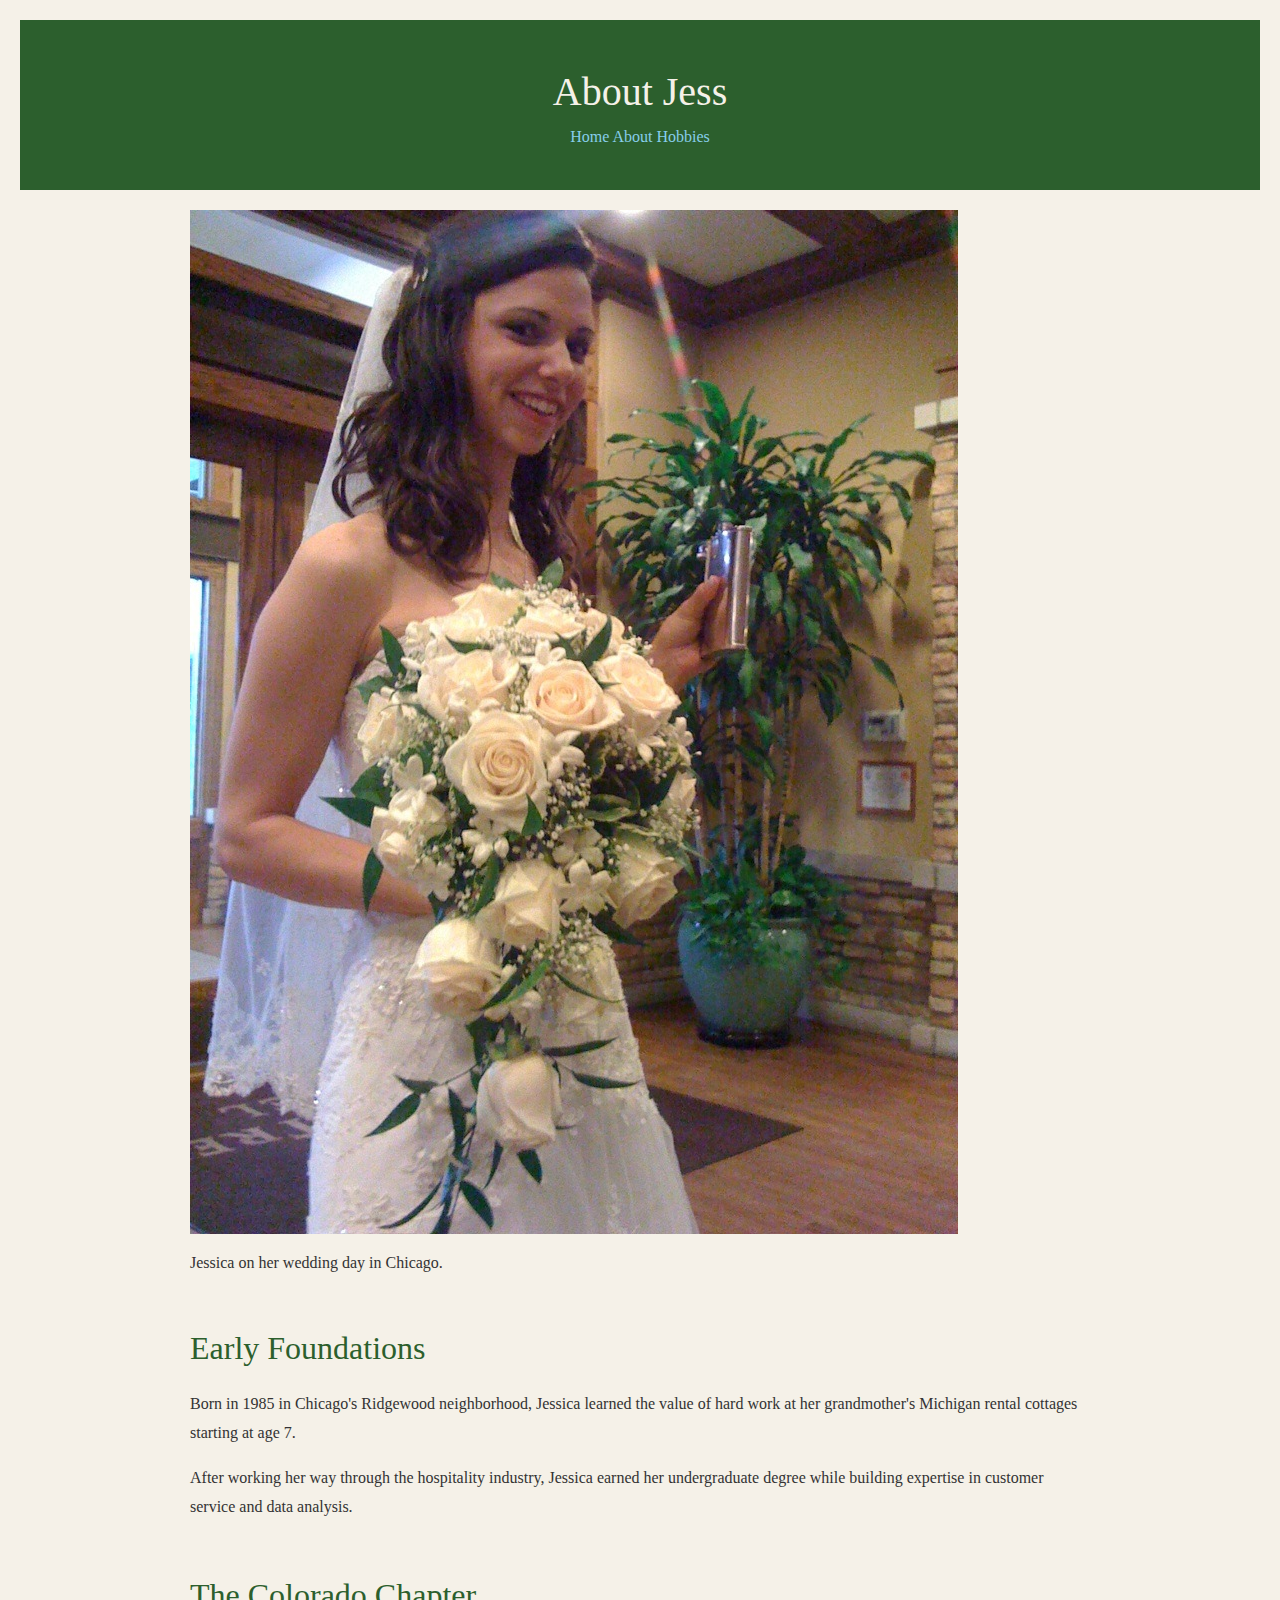
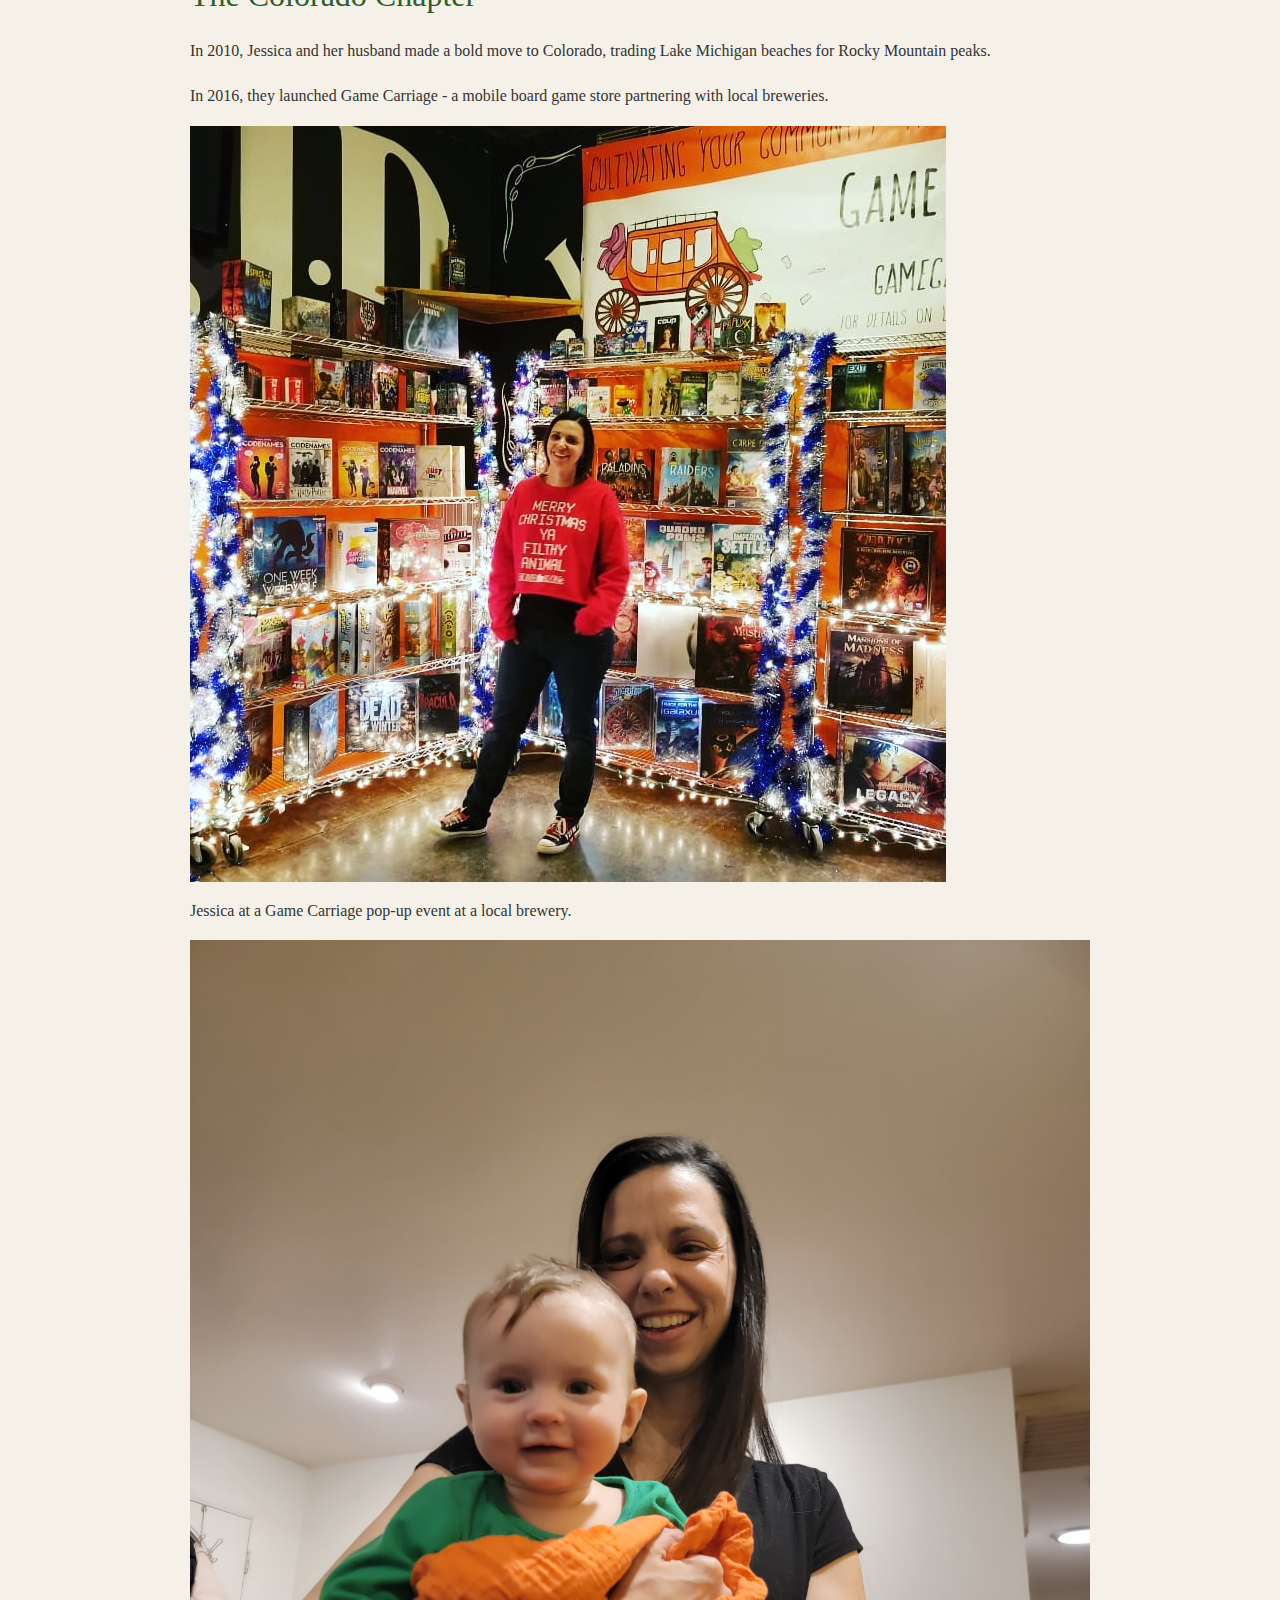
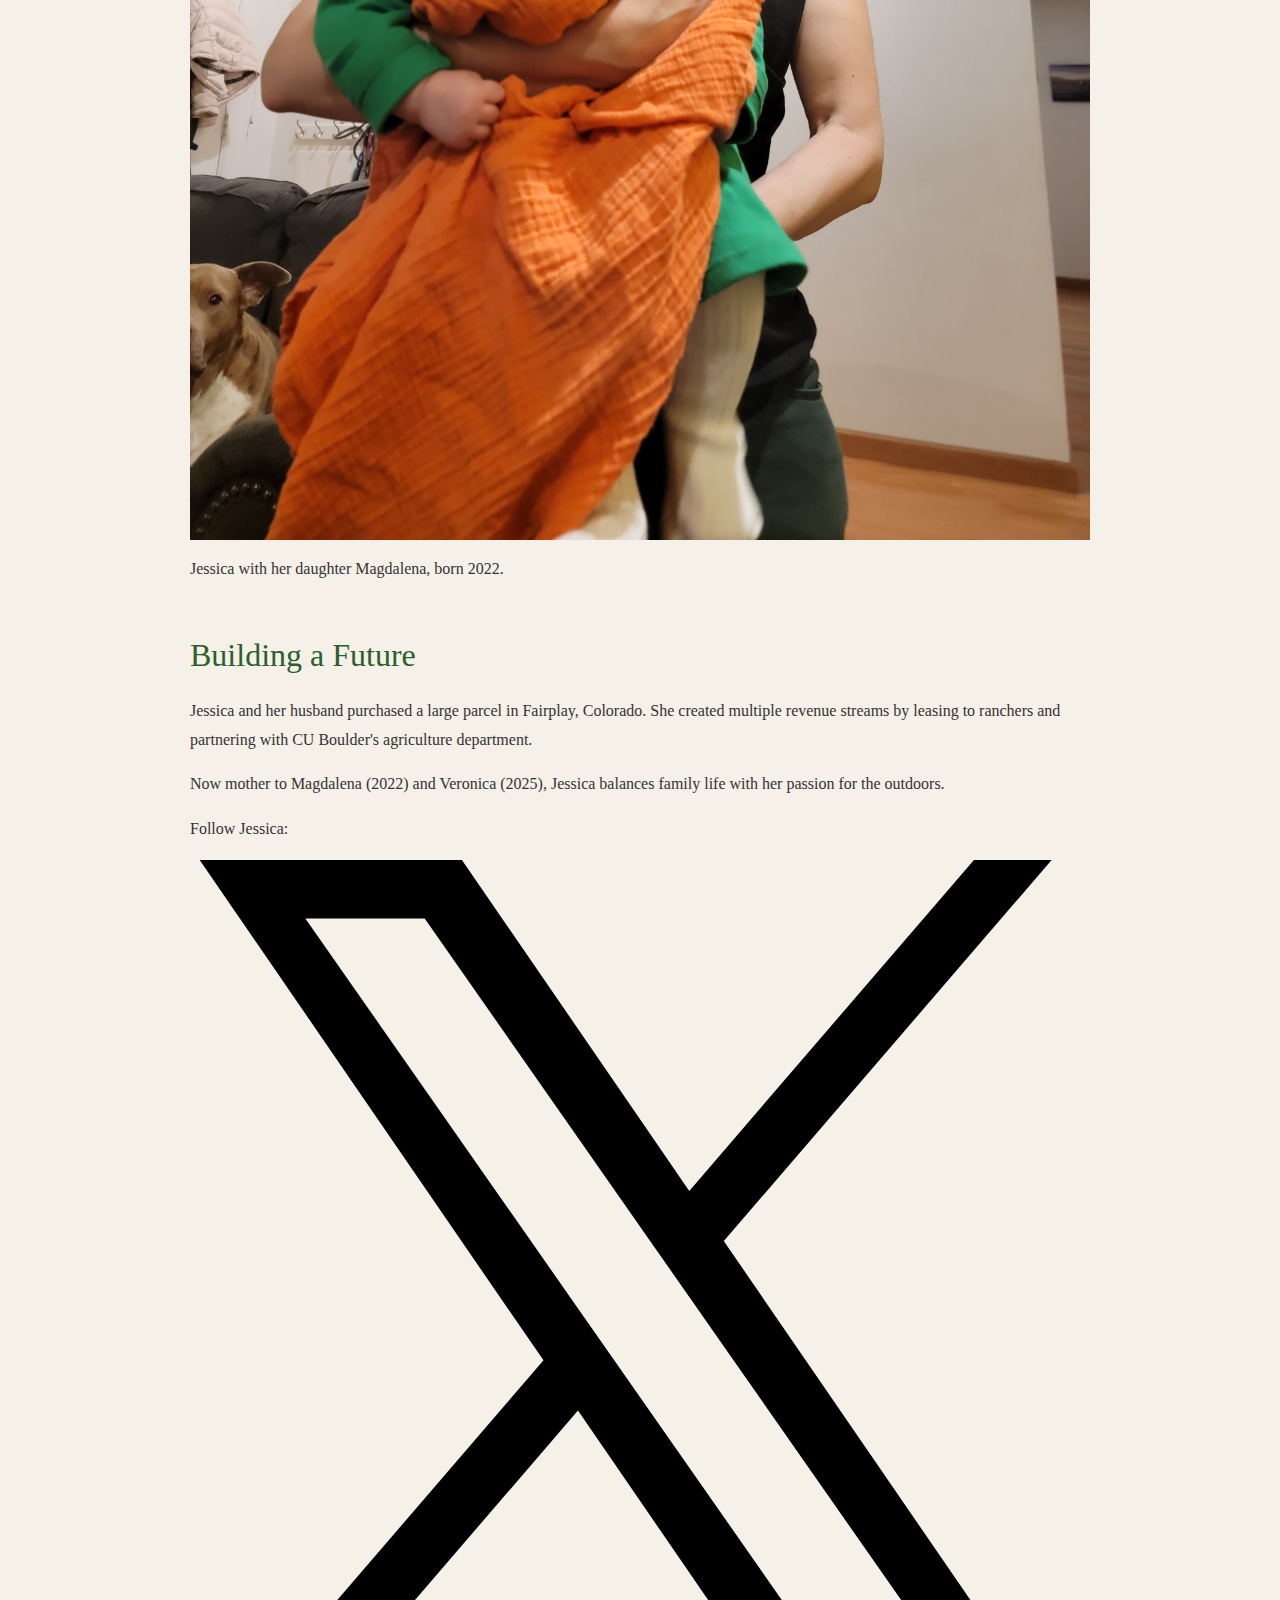
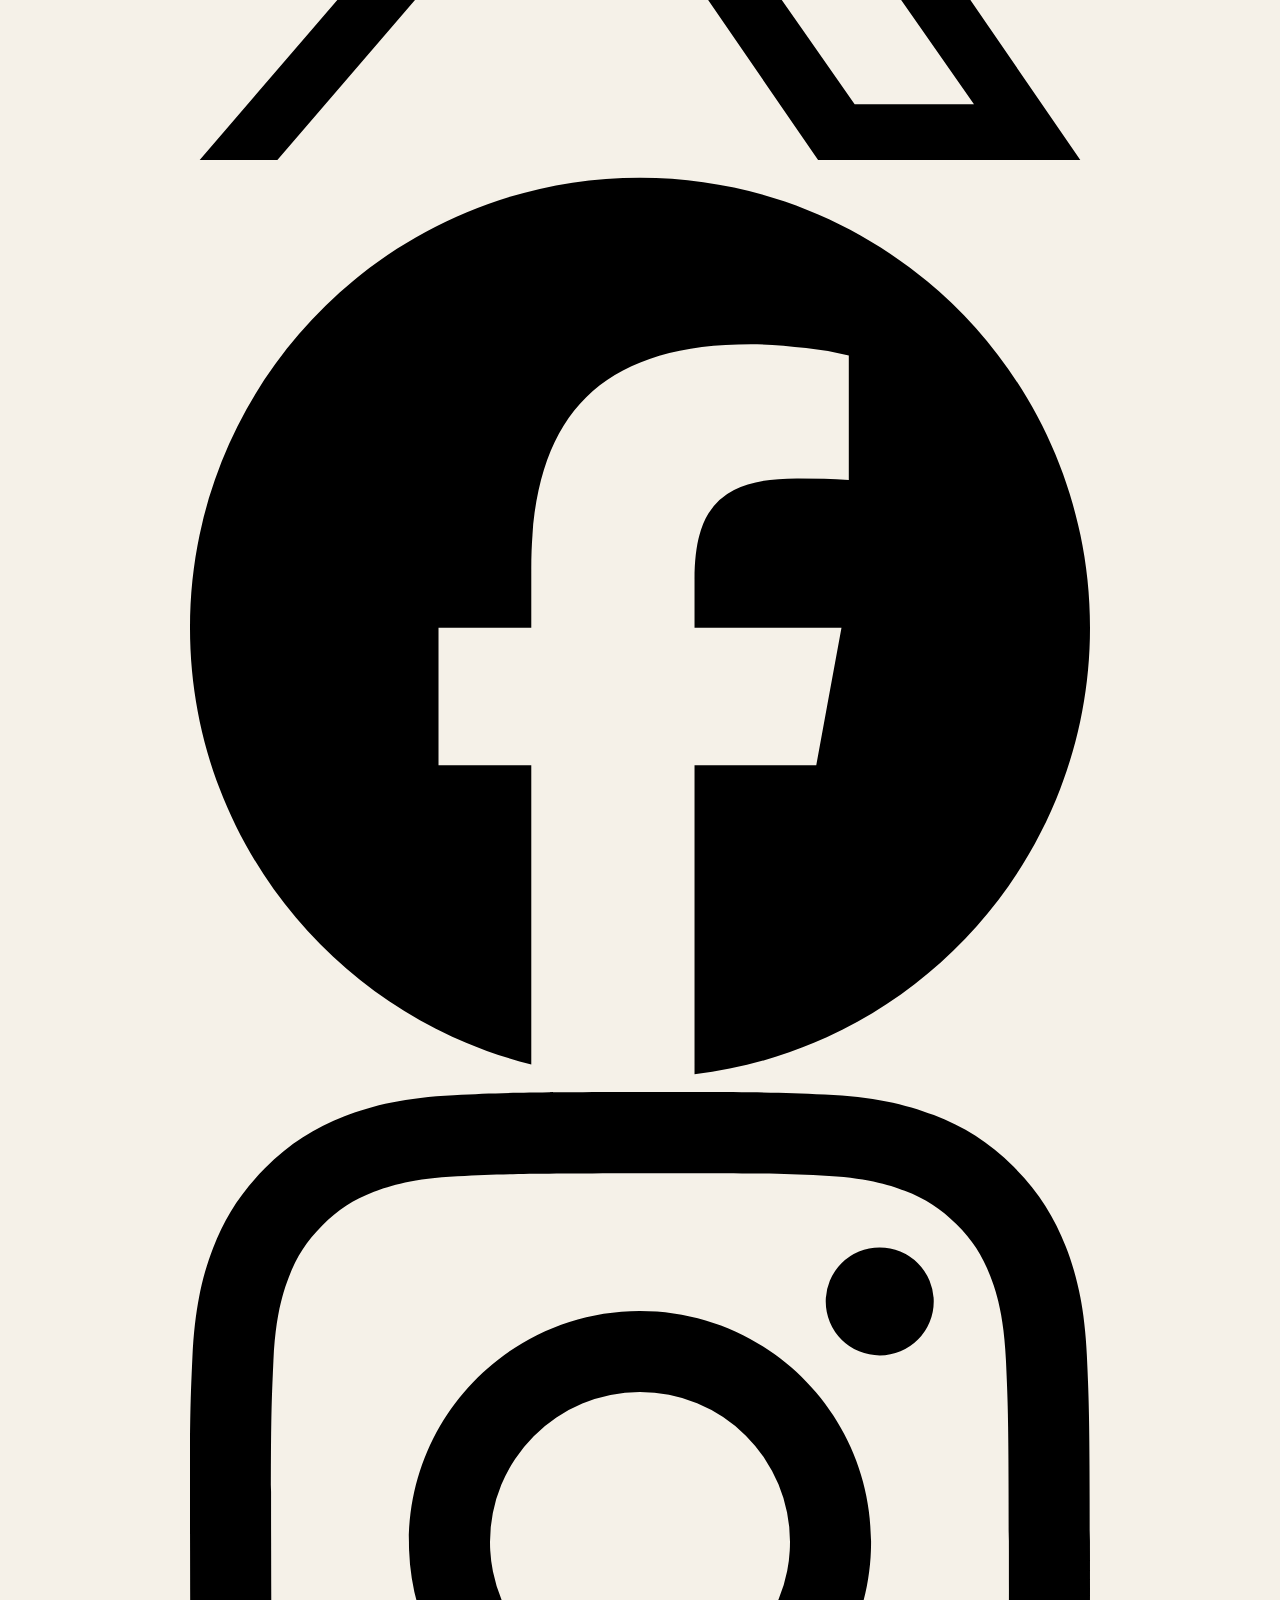
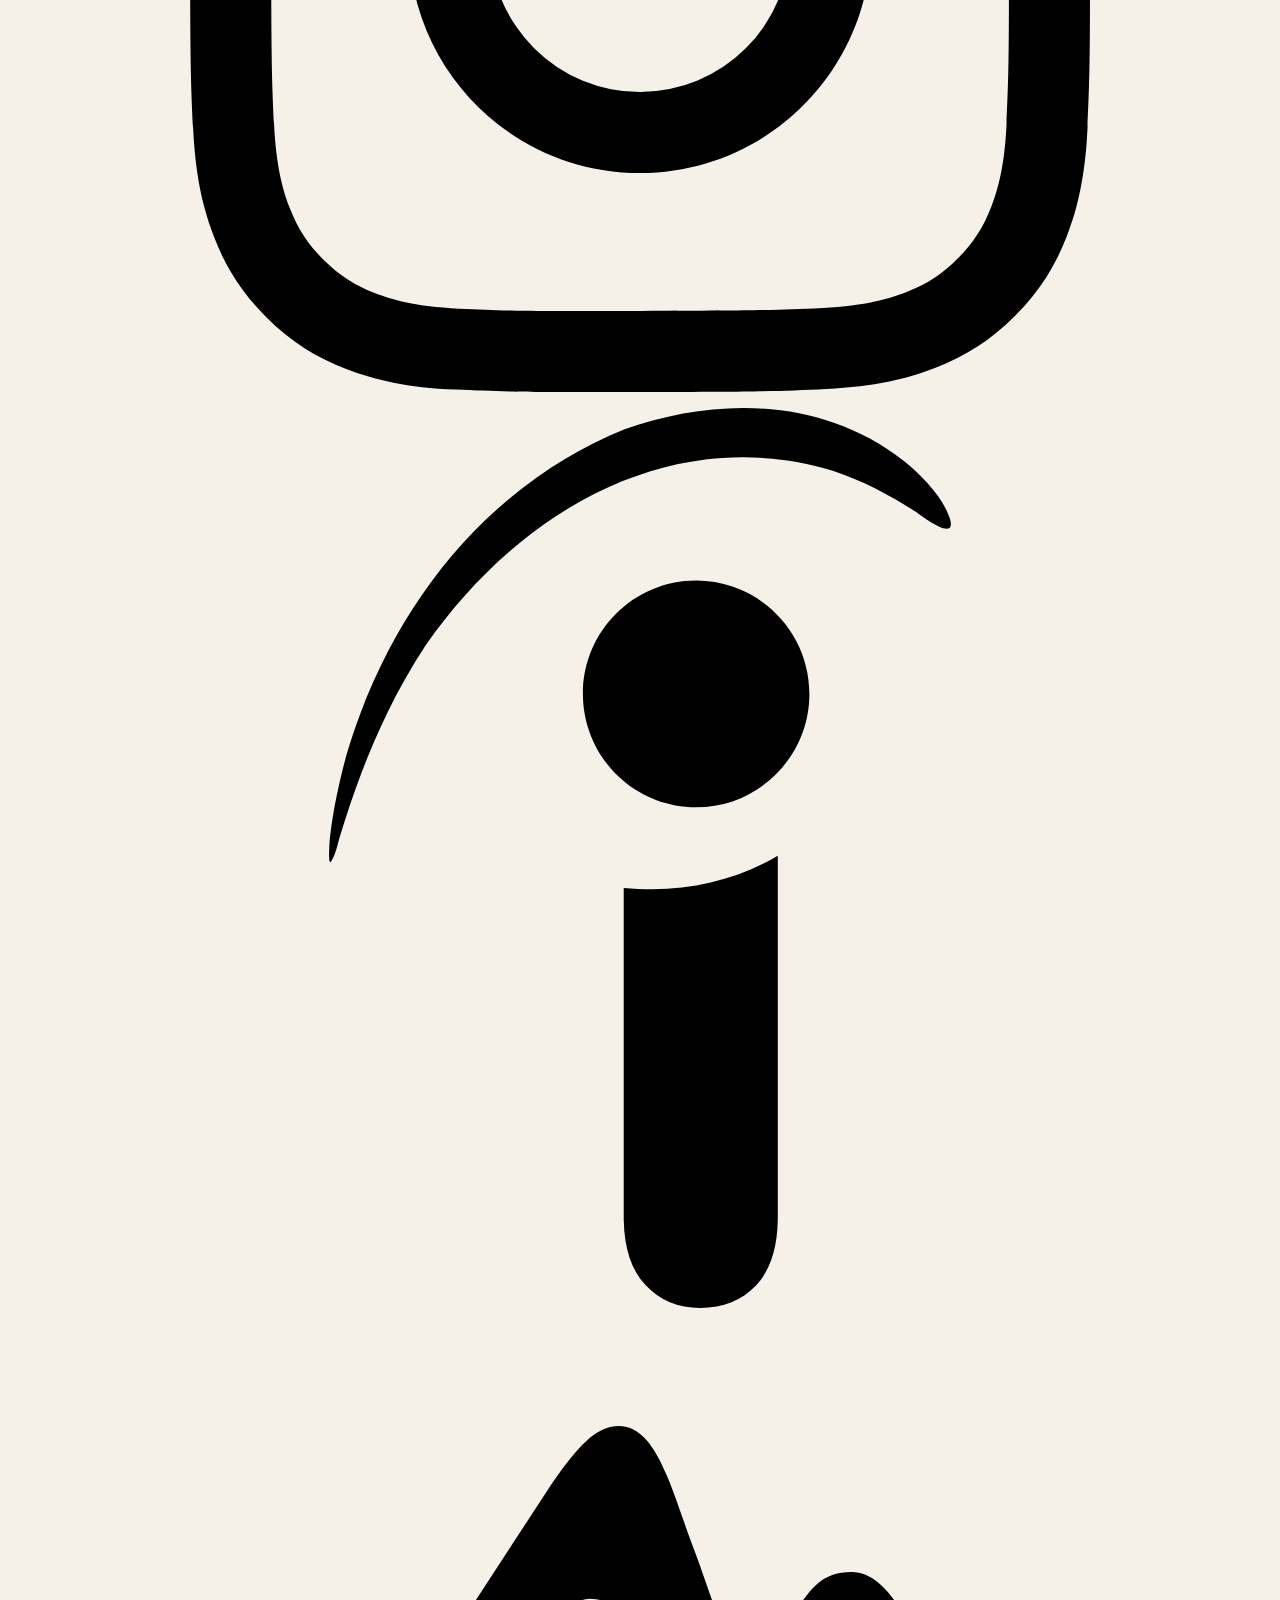
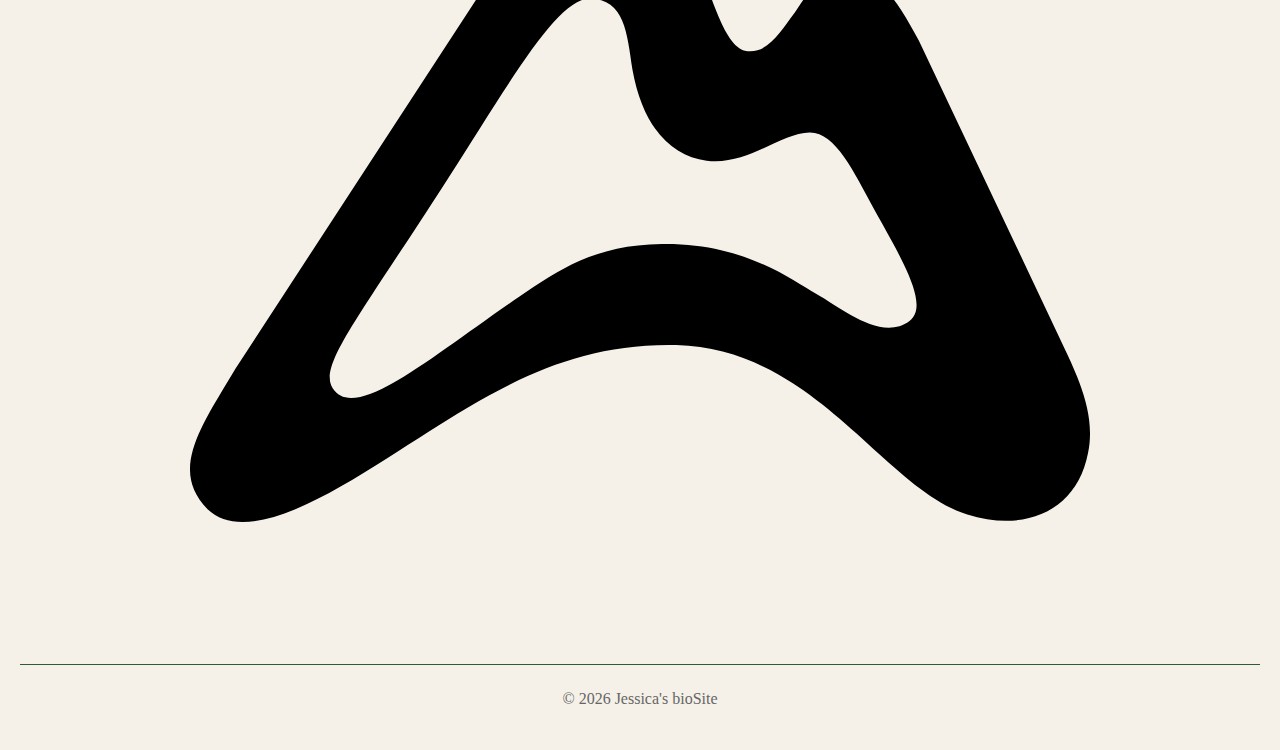
<file: about.html>
<!-- 
    Max Jankowksi
    Bellevue University 
    CSD-340 Module 7
	about page
    Modified from the module 6 assignment
-->

<!DOCTYPE html>
<html lang="en">
<head>
    <meta charset="UTF-8">
    <meta name="viewport" content="width=device-width, initial-scale=1.0">
    <title>Jessica - About</title>
    <link rel="stylesheet" href="styles.css"> <!-- Link to css styles file -->
</head>
<body>

    <!-- Header shared with index page  -->
    <header>
        <h1>About Jess</h1>

        <!-- Shared navi bar as index-->
        <nav class="site-nav">
            <a href="index.html" class="nav-link">Home</a>
            <a href="about.html" class="nav-link active">About</a>
            <a href="hobbies.html" class="nav-link">Hobbies</a>
        </nav>
    </header>

    <!-- main body that has containers for bio info-->
    <main>
        <div id="container">

            <!-- First of the bio section on the about page, early life   -->
            <section class="bio-section"> <!-- Image with caption -->                
                <figure class="bio-figure">
                    <img src="images/Wedding.JPG" alt="Jessica on her wedding day">
                    <figcaption>Jessica on her wedding day in Chicago.</figcaption>
                </figure>

                <!-- Short bio paragraph of jess's early years -->
                <div class="bio-text">
                    <h2>Early Foundations</h2> <!-- header for bio section -->
                    <p>Born in 1985 in Chicago's Ridgewood neighborhood, Jessica learned the value of hard work at her grandmother's Michigan rental cottages starting at age 7.</p>
                    <p>After working her way through the hospitality industry, Jessica earned her undergraduate degree while building expertise in customer service and data analysis.</p>
                </div>
            </section>

            <!-- Bio section 2, the move to colorado and starting a business, left out the MBA for now to keep content equal  -->
            <section class="bio-section">
                <!-- content of bio section, class includes header and text -->
                <div class="bio-text">
                    <h2>The Colorado Chapter</h2>
                    <p>In 2010, Jessica and her husband made a bold move to Colorado, trading Lake Michigan beaches for Rocky Mountain peaks.</p>
                    <p>In 2016, they launched Game Carriage - a mobile board game store partnering with local breweries.</p>
                </div>

                <!-- image for section 2 -->
                <figure class="bio-figure">
                    <img src="images/Game_Carriage_sales.jpg" alt="Jessica at Game Carriage store">
                    <figcaption>Jessica at a Game Carriage pop-up event at a local brewery.</figcaption>
                </figure>
            </section>

            <!-- bio section 3, includes 3rd picture for the assignment. subject is were we are now post covid -->
            <section class="bio-section">
                <!-- image with discription -->
                <figure class="bio-figure">
                    <img src="images/With_Maggie.jpg" alt="Jessica with her daughter Magdalena">
                    <figcaption>Jessica with her daughter Magdalena, born 2022.</figcaption>
                </figure>

                <!-- text body of section-->
                <div class="bio-text">
                    <h2>Building a Future</h2>
                    <p>Jessica and her husband purchased a large parcel in Fairplay, Colorado. She created multiple revenue streams by leasing to ranchers and partnering with CU Boulder's agriculture department.</p>
                    <p>Now mother to Magdalena (2022) and Veronica (2025), Jessica balances family life with her passion for the outdoors.</p>
                </div>
            </section>

            <!-- Forward and back navigation links and buttons. not sure how to use these. Maybe place holders for other content -->
           <!--
            <div class="page-nav">
                <a href="about.html" class="btn">About</a>
                <a href="hobbies.html" class="btn">Hobbies</a>
            </div> -->

            <!-- copy and pasted from index page -->
            <div class="social-links">
                <p class="social-label">Follow Jessica:</p>
                <a href="#" class="social-link" target="_blank" rel="noopener noreferrer" aria-label="X (Twitter)">
                    <img src="images/x.svg" alt="X / Twitter">
                </a>
                <a href="#" class="social-link" target="_blank" rel="noopener noreferrer" aria-label="Facebook">
                    <img src="images/facebook.svg" alt="Facebook">
                </a>
                <a href="#" class="social-link" target="_blank" rel="noopener noreferrer" aria-label="Instagram">
                    <img src="images/instagram.svg" alt="Instagram">
                </a>
                <a href="#" class="social-link" target="_blank" rel="noopener noreferrer" aria-label="Indeed">
                    <img src="images/indeed.svg" alt="Indeed">
                </a>
                <a href="https://www.alltrails.com" class="social-link" target="_blank" rel="noopener noreferrer" aria-label="AllTrails"> <!-- Only link that goes anywhere, never got my wifes permission to give out her social media info -->
                    <img src="images/alltrails.svg" alt="AllTrails">
                </a>
            </div>

        </div>
    </main>

    <!--Shared footer, copy and pasted from index page-->
    <footer>
        <p>&copy; 2026 Jessica's bioSite</p>
    </footer>

</body>
</html>
</file>
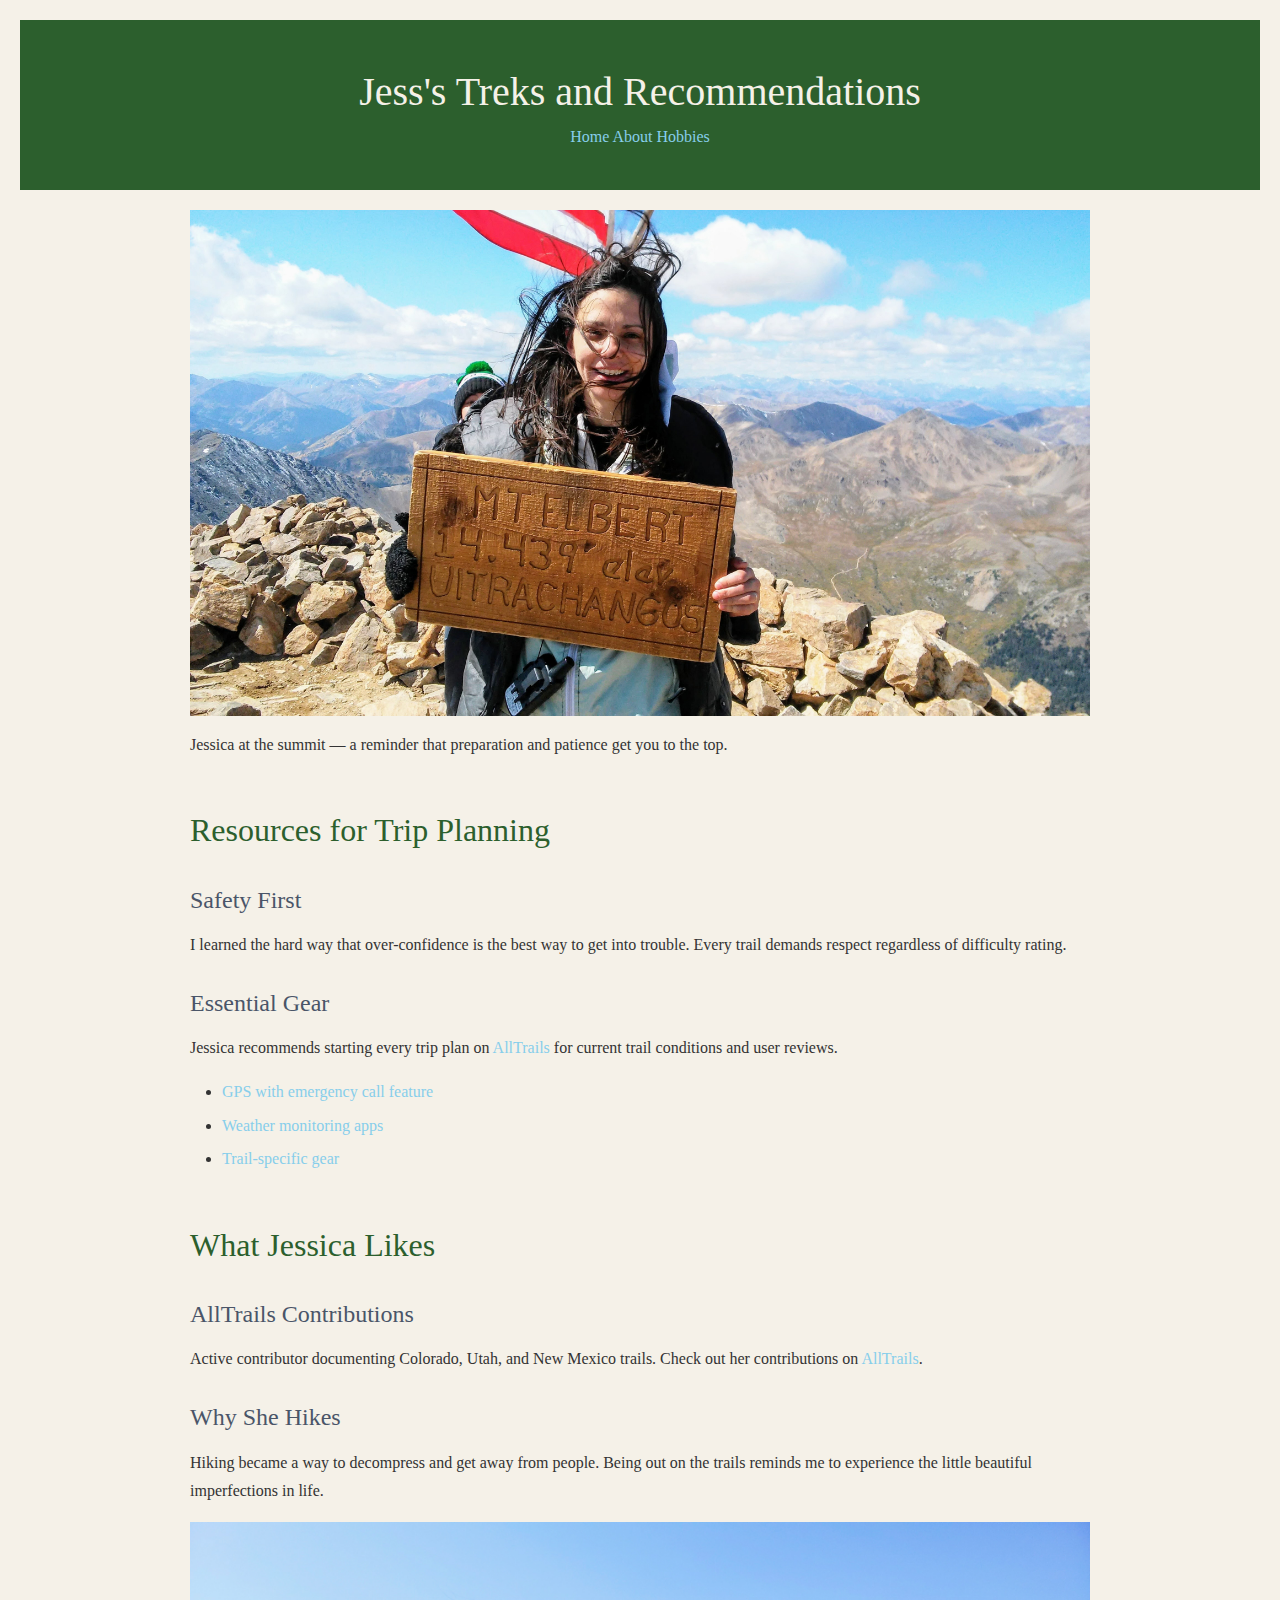
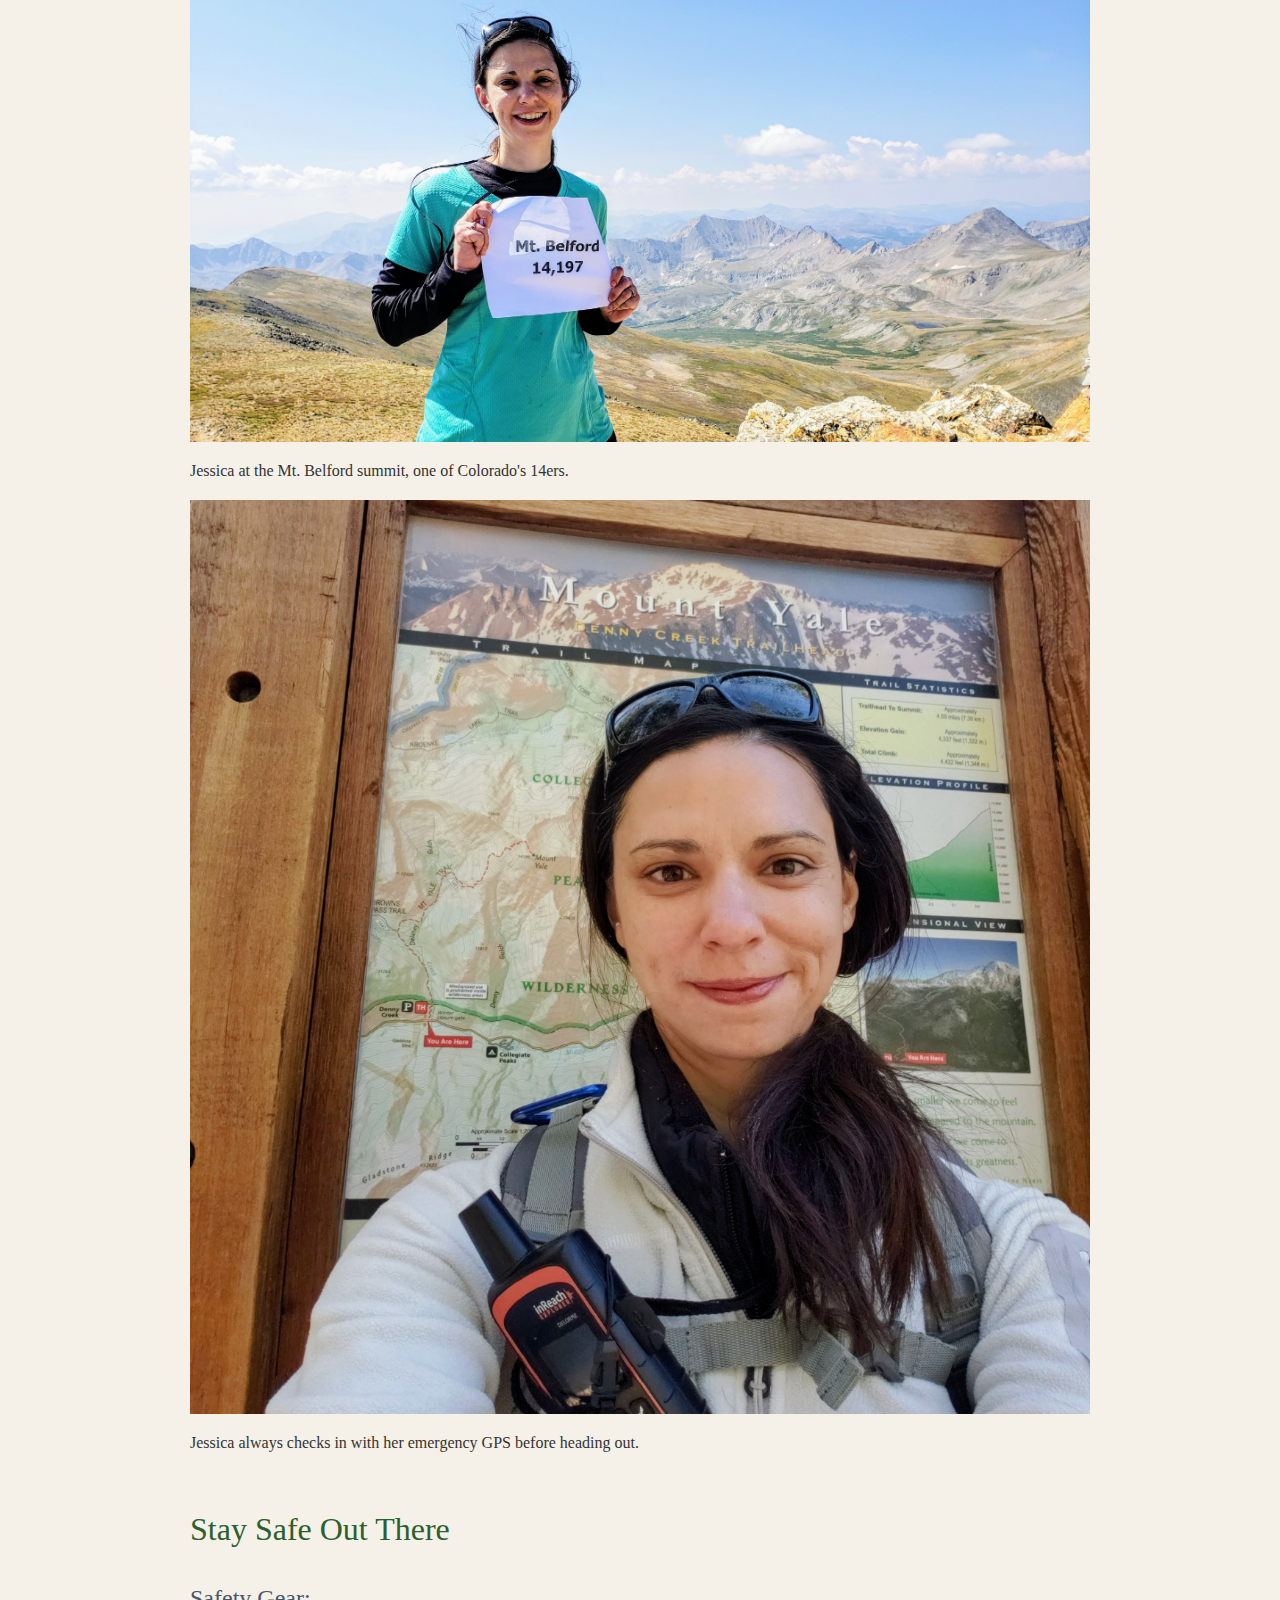
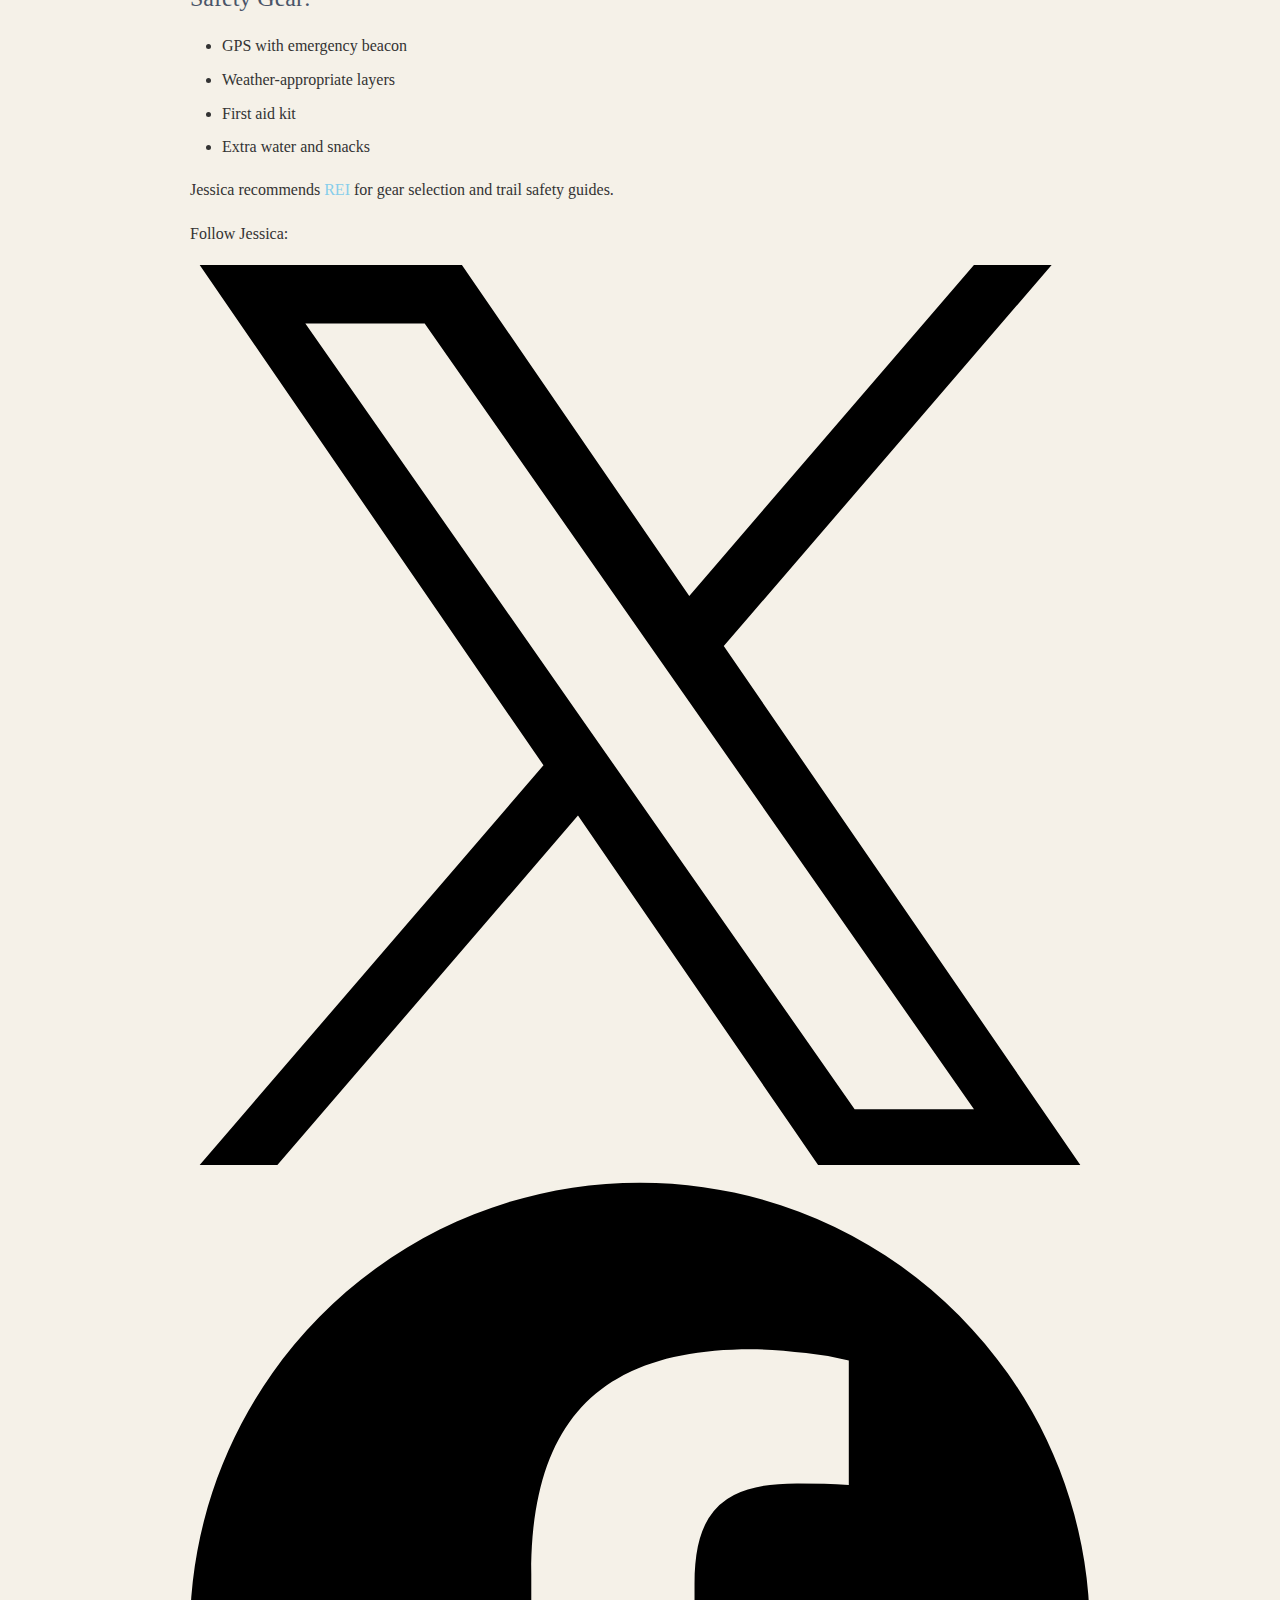
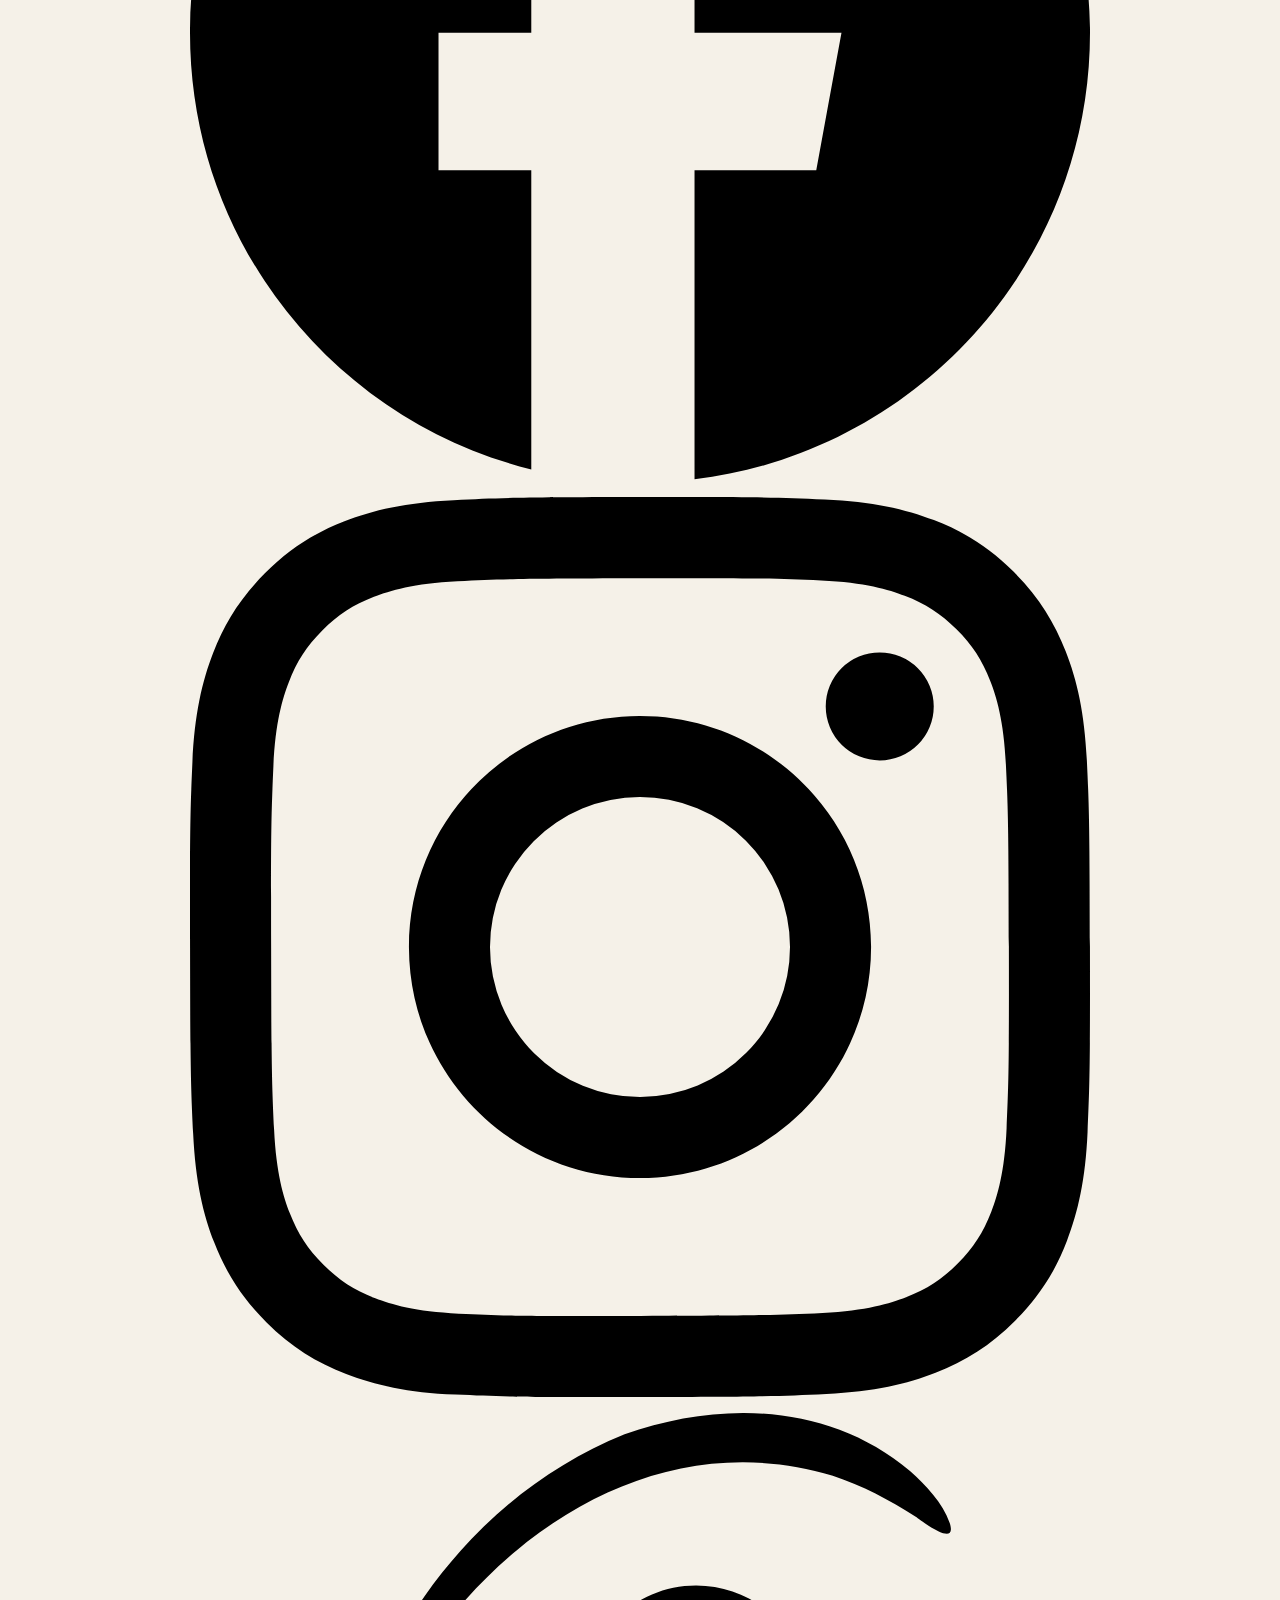
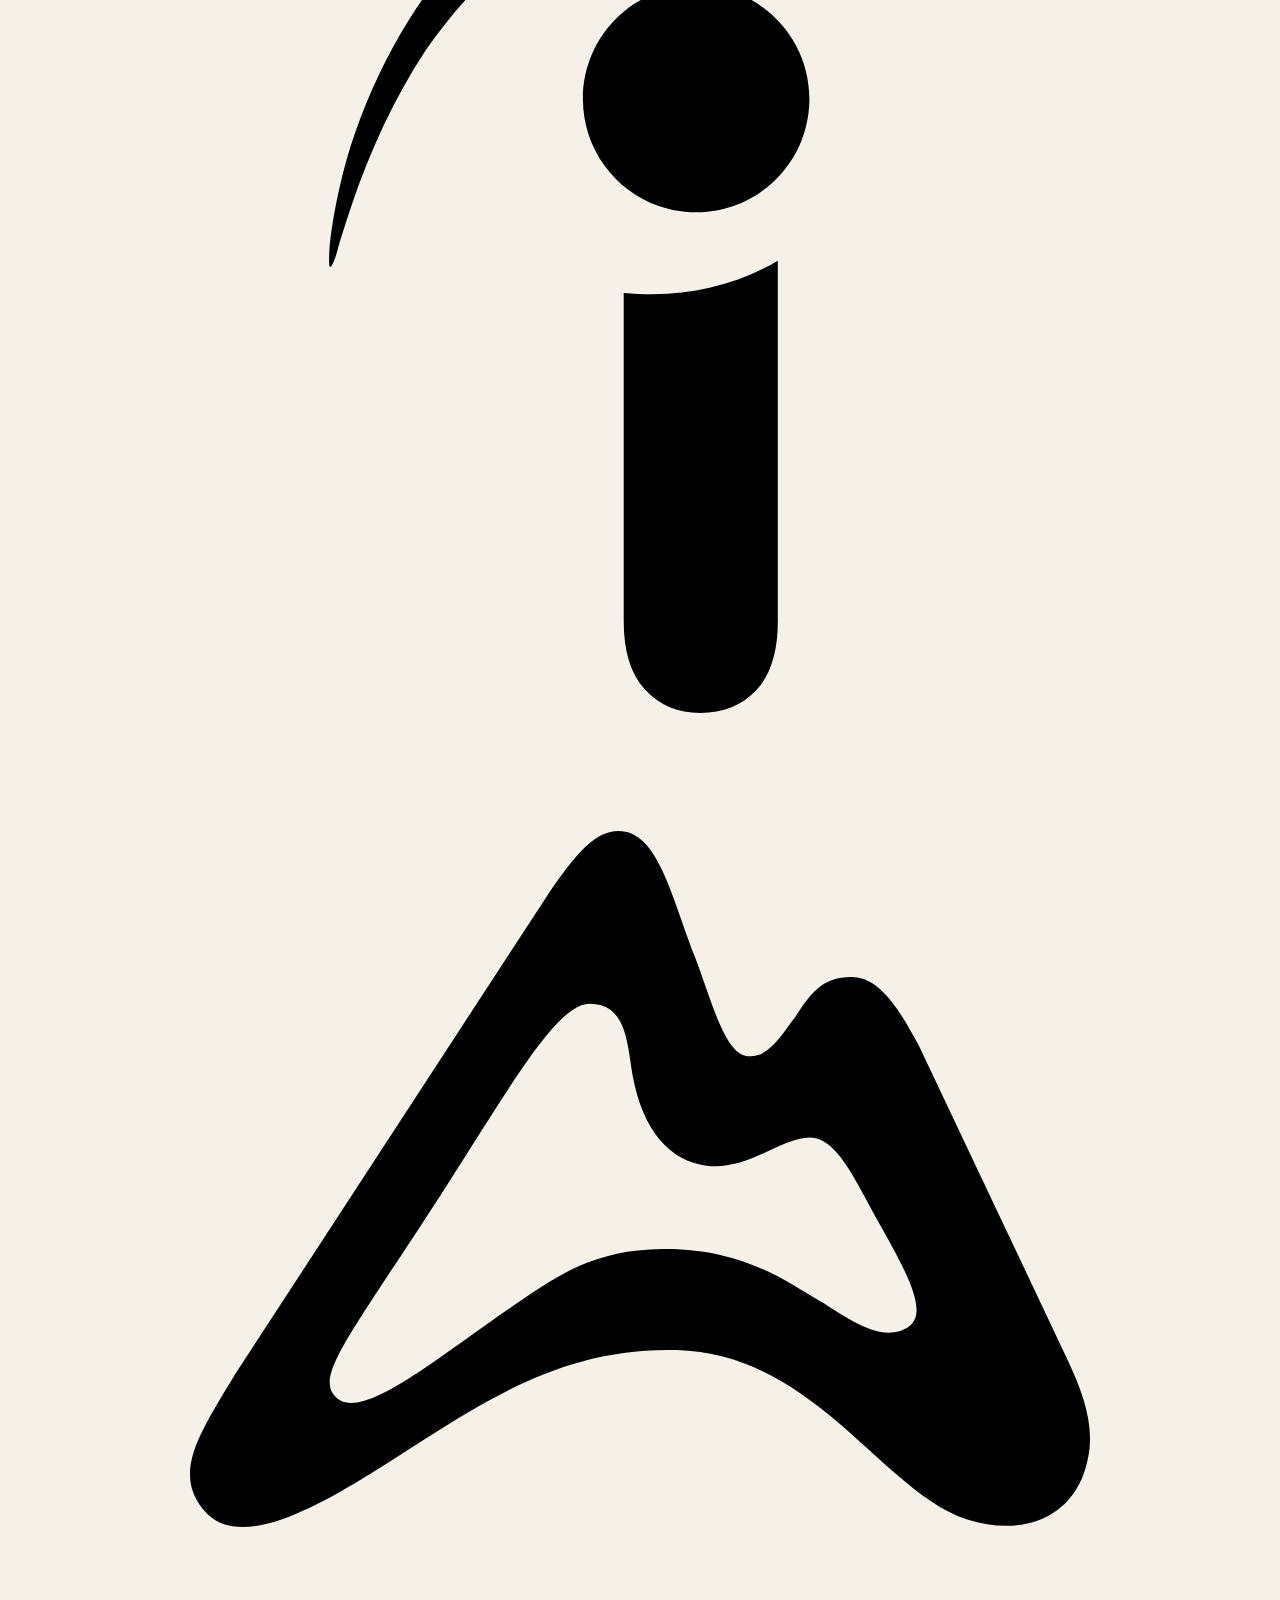
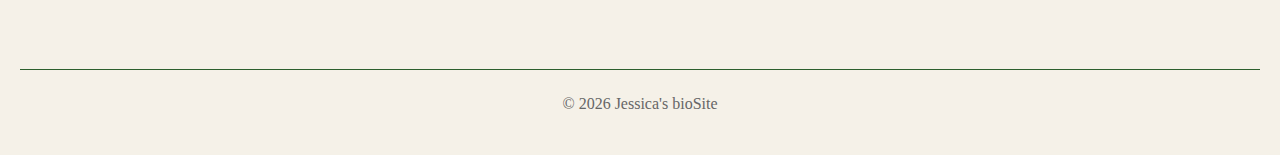
<file: hobbies.html>
<!-- 
    Max Jankowski
    Bellevue University 
    CSD-340 Module 7.3
	hobbies page
    Modified from the module 6 assignment
-->

<!DOCTYPE html>
<html lang="en">
<head>
    <meta charset="UTF-8">
    <meta name="viewport" content="width=device-width, initial-scale=1.0">
    <title>Jessica - Hobbies</title>
    <link rel="stylesheet" href="styles.css">
</head>
<body>

    <!-- Shared header with different text, but with the same navigation bar -->
    <header>
        <h1>Jess's Treks and Recommendations</h1>

        <!-- shared navi bar, not sure if Im keeping the lower navi buttons yet -->
        <nav class="site-nav">
            <a href="index.html" class="nav-link">Home</a>
            <a href="about.html" class="nav-link">About</a>
            <a href="hobbies.html" class="nav-link active">Hobbies</a>
        </nav>
    </header>

    <!-- Main content -->
    <main>
        <div id="container">

            <!-- Part 1 of the hobbies page, includes essential gear with external links. going to test the css styles for external links  -->
            <section class="hobby-section">
                <!-- Image and caption, pictured centered to add variation. staggered pictures to match wireframe -->
                <figure class="hero-figure">
                    <img src="images/Top_of_the_world.jpg" alt="Jessica at a mountain summit in Colorado">
                    <figcaption>Jessica at the summit — a reminder that preparation and patience get you to the top.</figcaption>
                </figure>

                <!-- content for top of the main,  -->
                <div class="hobby-content">
                    <h2>Resources for Trip Planning</h2>

                    <h3>Safety First</h3>
                    <p>I learned the hard way that over-confidence is the best way to get into trouble. Every trail demands respect regardless of difficulty rating.</p>

                    <h3>Essential Gear</h3>
                    <!-- A generic list of jessicas suggestions, added external links  -->
                    <p>Jessica recommends starting every trip plan on 
                        <a href="https://www.alltrails.com" target="_blank" rel="noopener noreferrer" class="external-link">AllTrails</a> 
                        for current trail conditions and user reviews.
                    </p>
                    <ul>
                        <li>
                            <a href="https://www.garmin.com/en-US/p/1756401/pn/010-03387-00/" class="external-link" target="_blank" rel="noopener noreferrer">GPS with emergency call feature</a>
                        </li>
                        <li>
                            <a href="https://opensnow.com/" class="external-link" target="_blank" rel="noopener noreferrer">Weather monitoring apps</a>
                        </li>
                        <li>
                            <a href="https://www.rei.com/learn/expert-advice/day-hiking-checklist.html" class="external-link" target="_blank" rel="noopener noreferrer">Trail-specific gear</a>
                        </li>
                    </ul>
                </div>
            </section>

            <!-- part 2 of the hobbies page. need to alternate which side text and image is on to match initial wireframes  -->
            <section class="hobby-section hobby-section--side">

                <!-- moving content text to the left and image right -->
                <div class="hobby-content">
                    <h2>What Jessica Likes</h2>

                    <h3>AllTrails Contributions</h3>
                    <p>Active contributor documenting Colorado, Utah, and New Mexico trails. 
                        Check out her contributions on 
                        <a href="https://www.alltrails.com" target="_blank" rel="noopener noreferrer" class="external-link">AllTrails</a>. <!-- added addition alltrails link, slightly repeatative. look into removing lower section links--> 
                    </p>

                    <h3>Why She Hikes</h3>
                    <p>Hiking became a way to decompress and get away from people. Being out on the trails reminds me to experience the little beautiful imperfections in life.</p>
                </div>

                <!-- section image with caption -->
                <figure class="bio-figure">
                    <img src="images/Summit.jpg" alt="Jessica at Mt. Belford summit">
                    <figcaption>Jessica at the Mt. Belford summit, one of Colorado's 14ers.</figcaption>
                </figure>
            </section>


            <section class="hobby-section hobby-section--side">

             
                <figure class="bio-figure">
                    <img src="images/Checking_in.jpg" alt="Jessica checking in with her GPS device on the trail">
                    <figcaption>Jessica always checks in with her emergency GPS before heading out.</figcaption>
                </figure>

                <!-- Content molecule: right side -->
                <div class="hobby-content">
                    <h2>Stay Safe Out There</h2>

                    <h3>Safety Gear:</h3>
                    <ul>
                        <li>GPS with emergency beacon</li>
                        <li>Weather-appropriate layers</li>
                        <li>First aid kit</li>
                        <li>Extra water and snacks</li>
                    </ul>

                    <!-- External link: REI as a gear resource -->
                    <p>Jessica recommends 
                        <a href="https://www.rei.com" target="_blank" rel="noopener noreferrer" class="external-link">REI</a> 
                        for gear selection and trail safety guides.
                    </p>
                </div>
            </section>

            <!-- lower section of this file is cut and past from other pages in file-->
            <!--
            <div class="page-nav">
                <a href="about.html" class="btn">About</a>
                <a href="hobbies.html" class="btn">Hobbies</a>
            </div> -->

            <!-- copy and pasted from index page -->
            <div class="social-links">
                <p class="social-label">Follow Jessica:</p>
                <a href="#" class="social-link" target="_blank" rel="noopener noreferrer" aria-label="X (Twitter)">
                    <img src="images/x.svg" alt="X / Twitter">
                </a>
                <a href="#" class="social-link" target="_blank" rel="noopener noreferrer" aria-label="Facebook">
                    <img src="images/facebook.svg" alt="Facebook">
                </a>
                <a href="#" class="social-link" target="_blank" rel="noopener noreferrer" aria-label="Instagram">
                    <img src="images/instagram.svg" alt="Instagram">
                </a>
                <a href="#" class="social-link" target="_blank" rel="noopener noreferrer" aria-label="Indeed">
                    <img src="images/indeed.svg" alt="Indeed">
                </a>
                <a href="https://www.alltrails.com" class="social-link" target="_blank" rel="noopener noreferrer" aria-label="AllTrails">
                    <img src="images/alltrails.svg" alt="AllTrails">
                </a>
            </div>

        </div>
    </main>

    <!--Shared footer, copy and pasted from index page-->
    <footer>
        <p>&copy; 2026 Jessica's bioSite</p>
    </footer>

</body>
</html>
</file>
<file: styles.css>
/* 
    Max Jankowski
	Bellevue University 
	CSD340 Module 6.3
    2/15/2026
 */

/* Focusing on the atoms like the body and headings. For molecules I startred with a basic container and header nothing really fancy yet. Awaiting feedback from wireframes. 
Images will be shifted around more to the side of the page once page is more fleshed out */

/* adding universal selector to support differnt browsers, https://www.geeksforgeeks.org/css/css-all-selector/ */
* {
    margin: 0;
    padding: 0;
    box-sizing: border-box;
}
/* HEADER - Colored banner */
header {
    background-color: #2C5F2D;
    padding: 40px 20px;
    text-align: center;
    margin-bottom: 20px;
}
/* styling body with a traditional font and colors that align with palette I picked out */
body {
    font-family: Georgia, 'Times New Roman', serif;
    font-size: 16px;
    line-height: 1.6;
    color: #333333;
    background-color: #F5F1E8;
    padding: 20px;
}

/* headings styles */
h1 {
    font-size: 2.5em;
    font-weight: 400;
    color: #F5F1E8;
}

h2 {
    font-size: 2em;
    font-weight: 400;
    color: #2C5F2D;
    margin-top: 1.5em;
    margin-bottom: 0.5em;
}

h3 {
    font-size: 1.5em;
    font-weight: 400;
    color: #4A5568;
    margin-top: 1em;
    margin-bottom: 0.5em;
}
/* Simple container style */
#container {
    max-width: 900px;
    margin: 0 auto;
}
/* body of the text styling in paragraphs */
p {
    margin-bottom: 1em;
    line-height: 1.8;
}

/* responsive images based on browser*/
img {
    max-width: 100%;
    height: auto;
    display: block;
    margin: 1em 0;
}

/* links styling, just simple color for now*/
a {
    color: #87CEEB;
    text-decoration: none;
}

a:hover {
    color: #D4A574;
}

/* basic strucure for lists  */
ul {
    margin: 1em 0 1em 2em;
}

li {
    margin-bottom: 0.5em;
}

/* creating a very basic footer section*/
footer {
    text-align: center;
    margin-top: 40px;
    padding-top: 20px;
    border-top: 1px solid #2C5F2D;
    color: #666;
}
</file>
